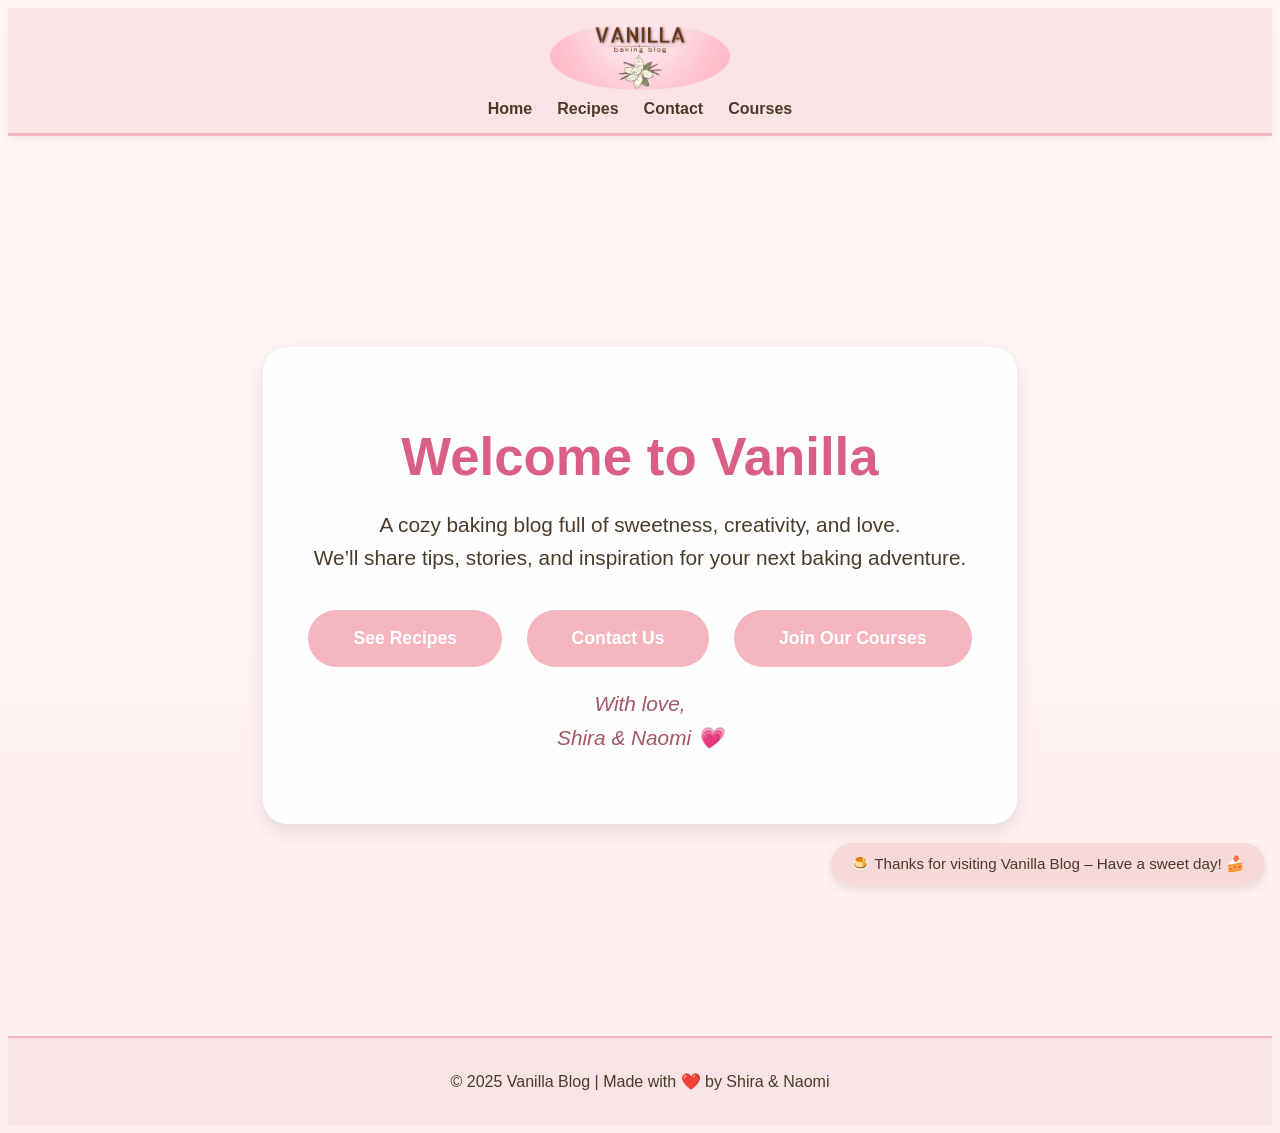
<file: index.html>
<!DOCTYPE html>
<html lang="en">
<head>
  <!-- 🌐 Basic Metadata -->
  <!-- Defines document type, language, character encoding, and scaling for mobile devices -->
  <meta charset="UTF-8">
  <meta name="viewport" content="width=device-width, initial-scale=1.0">
  
  <!-- 🧁 Page Title -->
  <title>Vanilla 🍰 | Baking Blog</title>
  
  <!-- 🎨 External CSS stylesheet for design and layout -->
  <link rel="stylesheet" href="css/styleBase.css">
</head>

<body>
  <!-- 🍓 HEADER SECTION -->
  <!-- Contains the website logo and main navigation bar -->
  <header>
    <!-- Website logo (image stored locally in media/images folder) -->
    <img src="media/images/VANILLA.png" alt="Vanilla Logo" class="logo">
    
    <!-- Navigation menu linking to other pages in the website -->
    <nav>
      <a href="index.html" class="active">Home</a>     <!-- Highlights current page -->
      <a href="recipes.html">Recipes</a>              <!-- Link to recipe list page -->
      <a href="contact.html">Contact</a>              <!-- Link to contact form -->
      <a href="courses.html">Courses</a>              <!-- Link to courses page -->
    </nav>
  </header>

  <!-- 🌷 HERO SECTION -->
  <!-- The main welcome section introducing the blog and its purpose -->
  <section class="hero">
    <div class="hero-text">
      <!-- Title / Welcome message -->
      <h2>Welcome to Vanilla</h2>

      <!-- Short description of the blog -->
      <p>
        A cozy baking blog full of sweetness, creativity, and love.<br>
        We’ll share tips, stories, and inspiration for your next baking adventure.
      </p>

      <!-- 🍪 Buttons to navigate to other sections of the site -->
      <div>
        <a href="recipes.html" class="btn">See Recipes</a>     <!-- Opens recipes page -->
        <a href="contact.html" class="btn">Contact Us</a>      <!-- Opens contact form -->
        <a href="courses.html" class="btn">Join Our Courses</a> <!-- Opens courses page -->
      </div>

      <!-- Signature line -->
      <p class="signature">With love,<br> Shira & Naomi 💗</p>
    </div>
  </section>

  <!-- 🧁 FOOTER SECTION -->
  <!-- Displays site ownership and credit line -->
  <footer>
    <p>© 2025 Vanilla Blog | Made with ❤️ by Shira & Naomi</p>
  </footer>

  <!-- 💌 FLOATING WELCOME NOTE -->
  <!-- A small friendly message fixed to the corner of the page -->
  <div class="welcome-note">
    🍮 Thanks for visiting Vanilla Blog – Have a sweet day! 🍰
  </div>
</body>
</html>
</file>
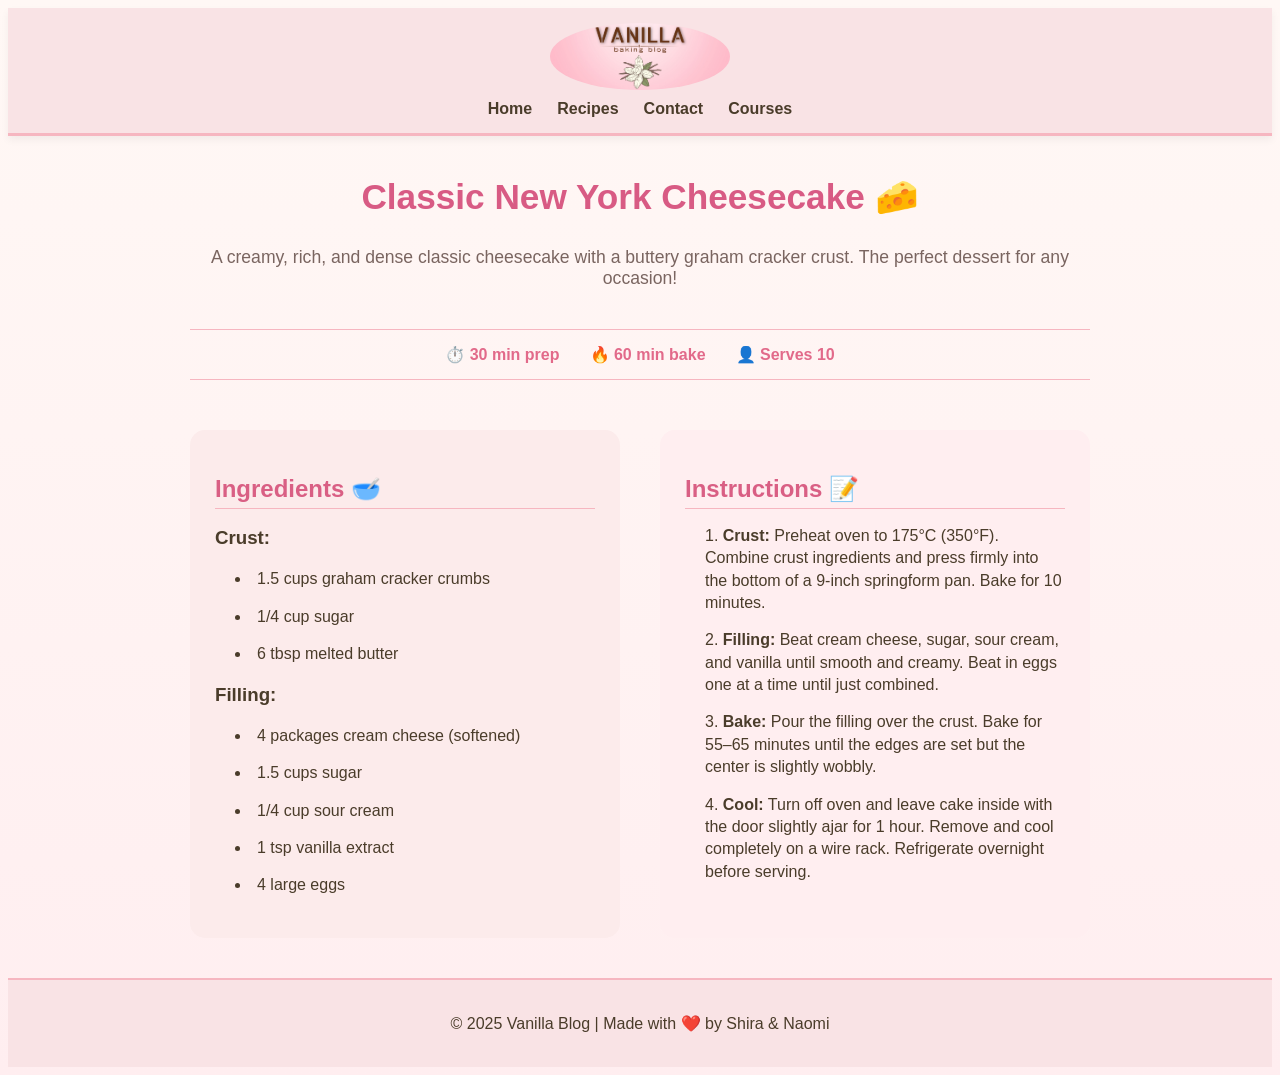
<file: cheesecake.html>
<!DOCTYPE html>
<html lang="en">
<head>
    <!-- 🌐 Basic Metadata -->
    <meta charset="UTF-8">
    <meta name="viewport" content="width=device-width, initial-scale=1.0">
    <title>Vanilla 🍰 | Classic New York Cheesecake</title>

    <!-- 🎨 External CSS stylesheets -->
    <link rel="stylesheet" href="css/styleBase.css">
    <link rel="stylesheet" href="css/styleRecipe.css">
</head>

<body>
    <!-- 🍓 HEADER SECTION -->
    <header>
        <img src="media/images/VANILLA.png" alt="Vanilla Logo" class="logo">
        <nav>
            <a href="index.html">Home</a>
            <a href="recipes.html" class="active">Recipes</a>
            <a href="contact.html">Contact</a>
            <a href="courses.html">Courses</a>
        </nav>
    </header>

    <!-- 🧀 RECIPE CONTENT SECTION -->
    <section class="recipe-page-content">
        
        <h1 class="page-title">Classic New York Cheesecake 🧀</h1>
        <p class="page-intro">A creamy, rich, and dense classic cheesecake with a buttery graham cracker crust. The perfect dessert for any occasion!</p>
        
        <div class="recipe-info">
            <span class="info-item">⏱️ 30 min prep</span>
            <span class="info-item">🔥 60 min bake</span>
            <span class="info-item">👤 Serves 10</span>
        </div>
        
        <div class="recipe-details-grid">
            
            <!-- 🥣 Ingredients list -->
            <div class="ingredients">
                <h2>Ingredients 🥣</h2>
                <h3>Crust:</h3>
                <ul>
                    <li>1.5 cups graham cracker crumbs</li>
                    <li>1/4 cup sugar</li>
                    <li>6 tbsp melted butter</li>
                </ul>

                <h3>Filling:</h3>
                <ul>
                    <li>4 packages cream cheese (softened)</li>
                    <li>1.5 cups sugar</li>
                    <li>1/4 cup sour cream</li>
                    <li>1 tsp vanilla extract</li>
                    <li>4 large eggs</li>
                </ul>
            </div>

            <!-- 📝 Step-by-step instructions -->
            <div class="instructions">
                <h2>Instructions 📝</h2>
                <ol>
                    <li><strong>Crust:</strong> Preheat oven to 175°C (350°F). Combine crust ingredients and press firmly into the bottom of a 9-inch springform pan. Bake for 10 minutes.</li>
                    <li><strong>Filling:</strong> Beat cream cheese, sugar, sour cream, and vanilla until smooth and creamy. Beat in eggs one at a time until just combined.</li>
                    <li><strong>Bake:</strong> Pour the filling over the crust. Bake for 55–65 minutes until the edges are set but the center is slightly wobbly.</li>
                    <li><strong>Cool:</strong> Turn off oven and leave cake inside with the door slightly ajar for 1 hour. Remove and cool completely on a wire rack. Refrigerate overnight before serving.</li>
                </ol>
            </div>
        </div>
    </section>

    <!-- 🧁 FOOTER SECTION -->
    <footer>
        <p>© 2025 Vanilla Blog | Made with ❤️ by Shira & Naomi</p>
    </footer>
</body>
</html>
</file>
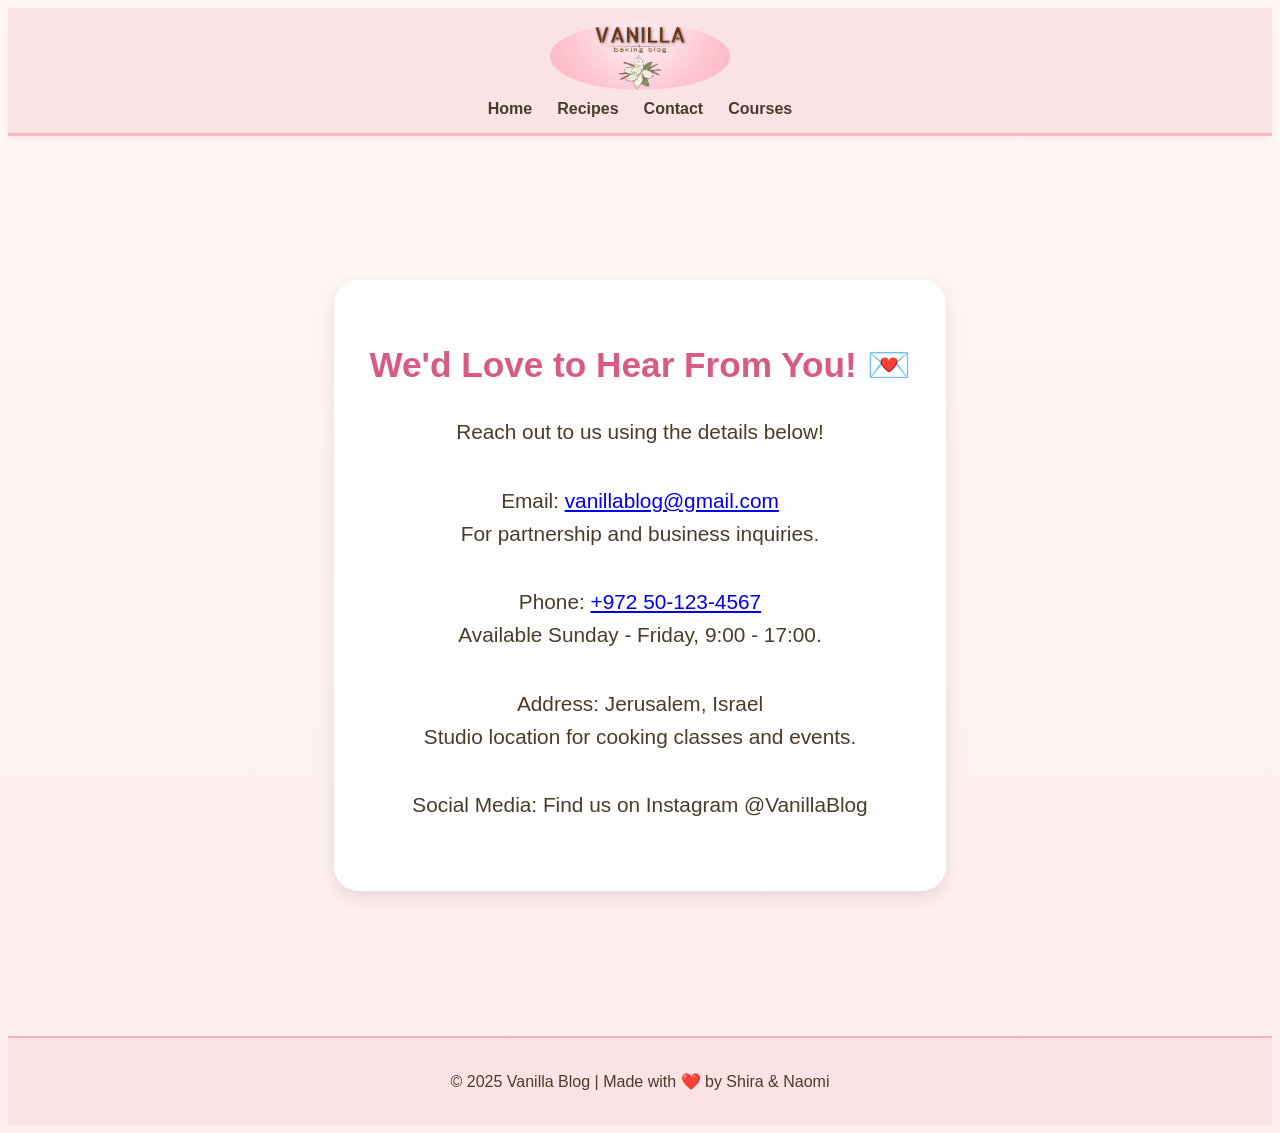
<file: contact.html>
<!DOCTYPE html>
<html lang="en">
<head>
    <!-- 🌐 Basic Metadata -->
    <!-- Defines document type, language, character encoding, and scaling for mobile devices -->
    <meta charset="UTF-8">
    <meta name="viewport" content="width=device-width, initial-scale=1.0">
    
    <!-- 🧁 Page Title -->
    <!-- Title shown in the browser tab -->
    <title>Vanilla 🍰 | Contact Us</title>
    
    <!-- 🎨 External CSS stylesheet -->
    <!-- styleBase.css = global design rules shared across all pages -->
    <link rel="stylesheet" href="css/styleBase.css">
</head>

<body>
    <!-- 🍓 HEADER SECTION -->
    <!-- Contains the website logo and navigation menu -->
    <header>
        <!-- Website logo -->
        <img src="media/images/VANILLA.png" alt="Vanilla Logo" class="logo">
        
        <!-- Navigation links -->
        <nav>
            <a href="index.html">Home</a> 
            <a href="recipes.html">Recipes</a> 
            <a href="contact.html" class="active">Contact</a> <!-- Highlights current page -->
            <a href="courses.html">Courses</a> 
        </nav>
    </header>

    <!-- 💌 CONTACT SECTION -->
    <!-- Main content area with contact details -->
    <section class="hero">
        <div class="hero-text">
            
            <!-- Page title -->
            <h1 class="page-title">We'd Love to Hear From You! 💌</h1>
            
            <!-- Short introduction -->
            <p>
                Reach out to us using the details below!
            </p>

            <!-- Contact information block -->
            <div>
                <!-- Email link -->
                <p>Email: <a href="mailto:vanillablog@gmail.com">vanillablog@gmail.com</a><br>
                     For partnership and business inquiries.
                </p>

                <!-- Phone link -->
                <p>Phone: <a href="tel:+972501234567">+972 50-123-4567</a><br>
                     Available Sunday - Friday, 9:00 - 17:00.
                </p>

                <!-- Physical address -->
                <p>Address: Jerusalem, Israel<br>
                Studio location for cooking classes and events.
                </p>
                
                <!-- Social media info -->
                <p>Social Media: Find us on Instagram @VanillaBlog<br>
                </p>
            </div>
        </div>
    </section>

    <!-- 🧁 FOOTER SECTION -->
    <!-- Displays site ownership and credit line -->
    <footer>
        <p>© 2025 Vanilla Blog | Made with ❤️ by Shira & Naomi</p>
    </footer>
</body>
</html>
</file>
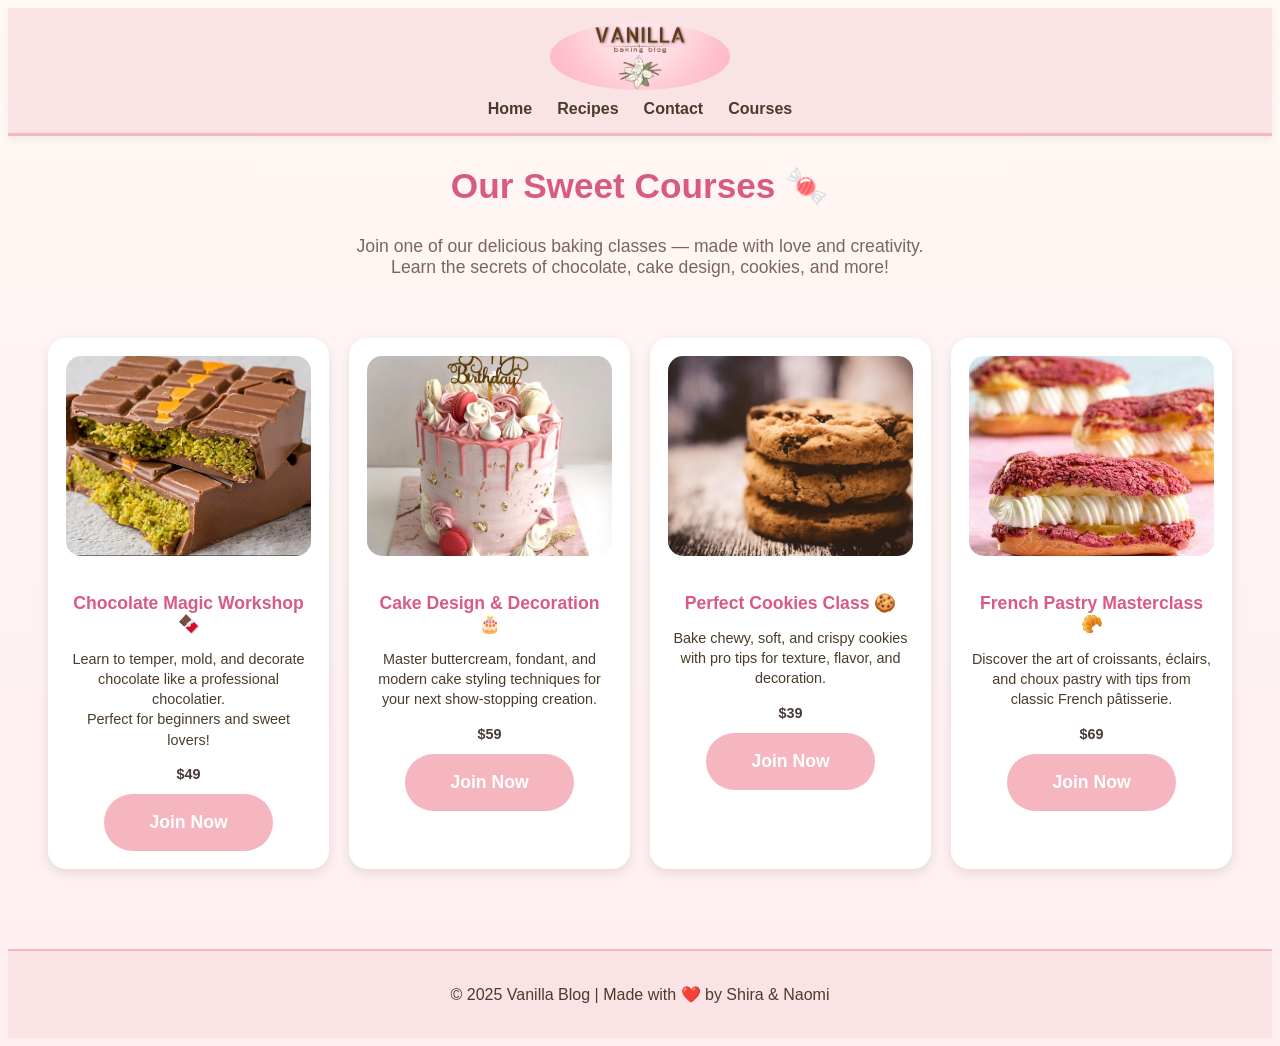
<file: courses.html>
<!DOCTYPE html>
<html lang="en">
<head>
  <!-- 🌐 Basic Metadata -->
  <!-- Defines document type, language, character encoding, and scaling for mobile devices -->
  <meta charset="UTF-8">
  <meta name="viewport" content="width=device-width, initial-scale=1.0">

  <!-- 🧁 Page Title -->
  <!-- Title shown in the browser tab -->
  <title>Vanilla 🍰 | Courses</title>

  <!-- 🎨 External CSS stylesheets -->
  <!-- styleBase.css = global design rules -->
  <!-- styleCourses.css = specific design rules for the courses page -->
  <link rel="stylesheet" href="css/styleBase.css">
  <link rel="stylesheet" href="css/styleCourses.css">
</head>

<body>
  <!-- 🍓 HEADER SECTION -->
  <!-- Contains the website logo and navigation menu -->
  <header>
    <!-- Website logo -->
    <img src="media/images/VANILLA.png" alt="Vanilla Logo" class="logo">

    <!-- Navigation links -->
    <nav>
      <a href="index.html">Home</a>
      <a href="recipes.html">Recipes</a>
      <a href="contact.html">Contact</a>
      <a href="courses.html" class="active">Courses</a> <!-- Highlights current page -->
    </nav>
  </header>

  <!-- 🍮 COURSES SECTION -->
  <!-- Main content area showing available baking courses -->
  <section class="our-courses">
    <!-- Page title -->
    <h2 class="page-title">Our Sweet Courses 🍬</h2>

    <!-- Short introduction text -->
    <p class="page-intro">
      Join one of our delicious baking classes — made with love and creativity.<br>
      Learn the secrets of chocolate, cake design, cookies, and more!
    </p>

    <!-- Grid layout for course cards -->
    <div class="courses">
      
      <!-- 🍫 Course Card: Chocolate Workshop -->
      <div class="course-card">
        <!-- Course image -->
        <img src="media/images/chocolate.png" alt="Chocolate Course">
        <!-- Course title -->
        <h3>Chocolate Magic Workshop 🍫</h3>
        <!-- Course description -->
        <p>Learn to temper, mold, and decorate chocolate like a professional chocolatier.<br>Perfect for beginners and sweet lovers!</p>
        <!-- Course price -->
        <p class="price">$49</p>
        <!-- Button to join course -->
        <a href="form.html" class="btn">Join Now</a>
      </div>

      <!-- 🎂 Course Card: Cake Design -->
      <div class="course-card">
        <img src="media/images/cake.png" alt="Cake Design">
        <h3>Cake Design & Decoration 🎂</h3>
        <p>Master buttercream, fondant, and modern cake styling techniques for your next show-stopping creation.</p>
        <p class="price">$59</p>
        <a href="form.html" class="btn">Join Now</a>
      </div>

      <!-- 🍪 Course Card: Cookies -->
      <div class="course-card">
        <img src="media/images/Cookies.png" alt="Cookies Course">
        <h3>Perfect Cookies Class 🍪</h3>
        <p>Bake chewy, soft, and crispy cookies with pro tips for texture, flavor, and decoration.</p>
        <p class="price">$39</p>
        <a href="form.html" class="btn">Join Now</a>
      </div>

      <!-- 🥐 Course Card: French Pastry -->
      <div class="course-card">
        <img src="media/images/eclairs.png" alt="French Pastry">
        <h3>French Pastry Masterclass 🥐</h3>
        <p>Discover the art of croissants, éclairs, and choux pastry with tips from classic French pâtisserie.</p>
        <p class="price">$69</p>
        <a href="form.html" class="btn">Join Now</a>
      </div>
    </div>
  </section>

  <!-- 🧁 FOOTER SECTION -->
  <!-- Displays site ownership and credit line -->
  <footer>
    <p>© 2025 Vanilla Blog | Made with ❤️ by Shira & Naomi</p>
  </footer>
</body>
</html>
</file>
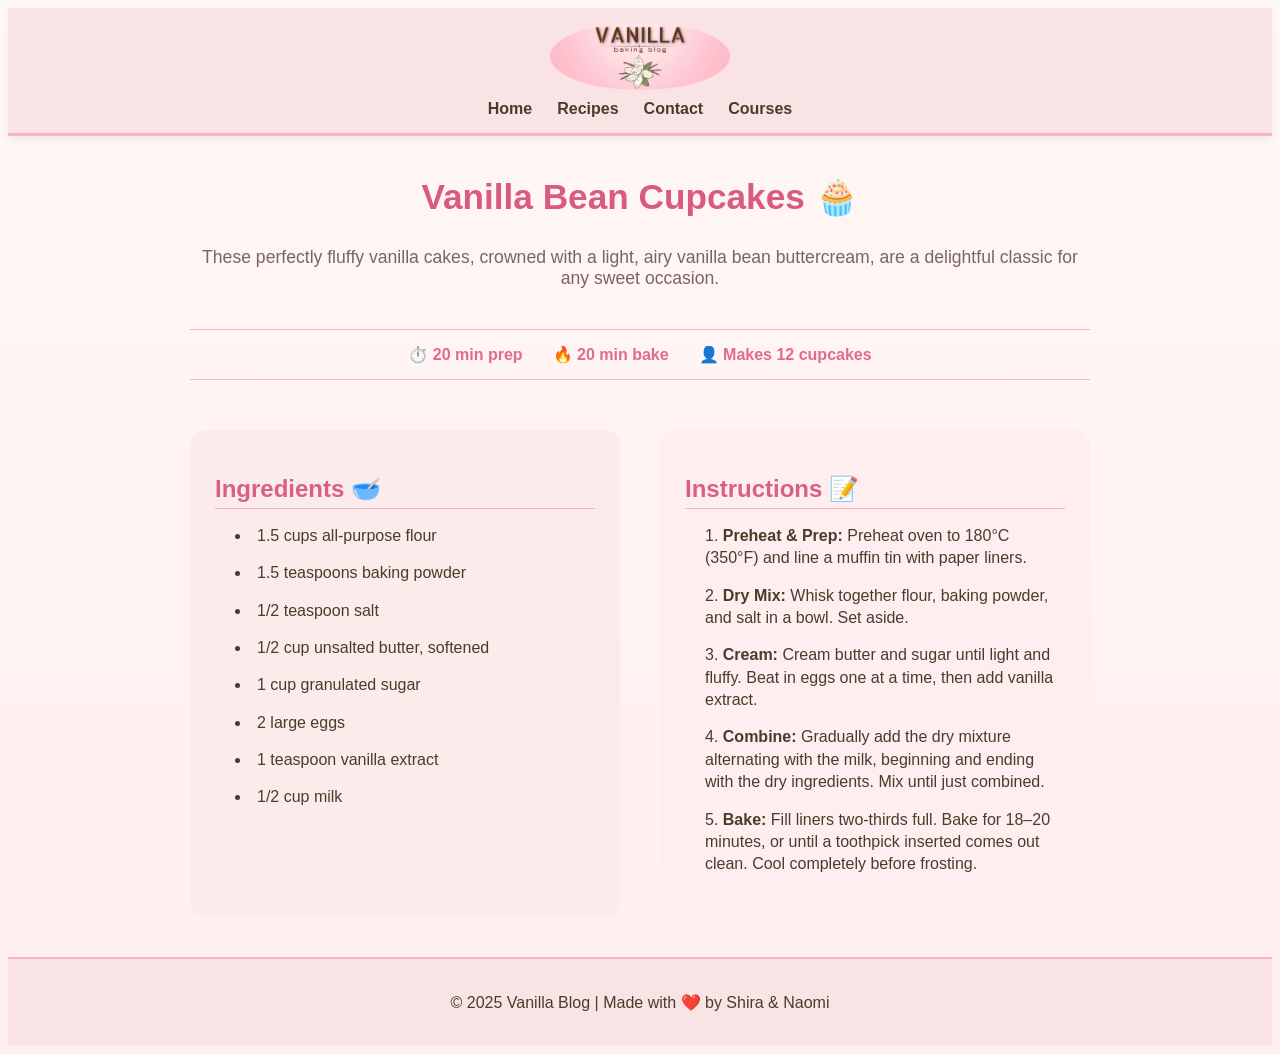
<file: cupcakes.html>
<!DOCTYPE html>
<html lang="en">
<head>
    <!-- 🌐 Basic Metadata -->
    <!-- Defines document type, language, character encoding, and scaling for mobile devices -->
    <meta charset="UTF-8">
    <meta name="viewport" content="width=device-width, initial-scale=1.0">

    <!-- 🧁 Page Title -->
    <!-- Title shown in the browser tab -->
    <title>Vanilla 🍰 | Vanilla Bean Cupcakes</title>

    <!-- 🎨 External CSS stylesheets -->
    <!-- styleBase.css = global design rules -->
    <!-- styleRecipe.css = specific design rules for individual recipe pages -->
    <link rel="stylesheet" href="css/styleBase.css">
    <link rel="stylesheet" href="css/styleRecipe.css">
</head>

<body>
    <!-- 🍓 HEADER SECTION -->
    <!-- Contains the website logo and navigation menu -->
    <header>
        <!-- Website logo -->
        <img src="media/images/VANILLA.png" alt="Vanilla Logo" class="logo">

        <!-- Navigation links -->
        <nav>
            <a href="index.html">Home</a>
            <a href="recipes.html" class="active">Recipes</a> <!-- Highlights current page -->
            <a href="contact.html">Contact</a>
            <a href="courses.html">Courses</a>
        </nav>
    </header>

    <!-- 🧁 RECIPE CONTENT SECTION -->
    <!-- Main content area for the cupcake recipe -->
    <section class="recipe-page-content">
        
        <!-- Recipe title -->
        <h1 class="page-title">Vanilla Bean Cupcakes 🧁</h1>
        
        <!-- Short recipe summary -->
        <p class="page-intro">
            These perfectly fluffy vanilla cakes, crowned with a light, airy vanilla bean buttercream, are a delightful classic for any sweet occasion.
        </p>
        
        <!-- Quick recipe info (prep time, bake time, servings) -->
        <div class="recipe-info">
            <span class="info-item">⏱️ 20 min prep</span>
            <span class="info-item">🔥 20 min bake</span>
            <span class="info-item">👤 Makes 12 cupcakes</span>
        </div>
        
        <!-- Grid layout for ingredients and instructions -->
        <div class="recipe-details-grid">
            
            <!-- 🥣 Ingredients list -->
            <div class="ingredients">
                <h2>Ingredients 🥣</h2>
                <ul>
                    <li>1.5 cups all-purpose flour</li>
                    <li>1.5 teaspoons baking powder</li>
                    <li>1/2 teaspoon salt</li>
                    <li>1/2 cup unsalted butter, softened</li>
                    <li>1 cup granulated sugar</li>
                    <li>2 large eggs</li>
                    <li>1 teaspoon vanilla extract</li>
                    <li>1/2 cup milk</li>
                </ul>
            </div>

            <!-- 📝 Step-by-step instructions -->
            <div class="instructions">
                <h2>Instructions 📝</h2>
                <ol>
                    <li><strong>Preheat & Prep:</strong> Preheat oven to 180°C (350°F) and line a muffin tin with paper liners.</li>
                    <li><strong>Dry Mix:</strong> Whisk together flour, baking powder, and salt in a bowl. Set aside.</li>
                    <li><strong>Cream:</strong> Cream butter and sugar until light and fluffy. Beat in eggs one at a time, then add vanilla extract.</li>
                    <li><strong>Combine:</strong> Gradually add the dry mixture alternating with the milk, beginning and ending with the dry ingredients. Mix until just combined.</li>
                    <li><strong>Bake:</strong> Fill liners two-thirds full. Bake for 18–20 minutes, or until a toothpick inserted comes out clean. Cool completely before frosting.</li>
                </ol>
            </div>
        </div>
    </section>

    <!-- 🧁 FOOTER SECTION -->
    <!-- Displays site ownership and credit line -->
    <footer>
        <p>© 2025 Vanilla Blog | Made with ❤️ by Shira & Naomi</p>
    </footer>
</body>
</html>
</file>
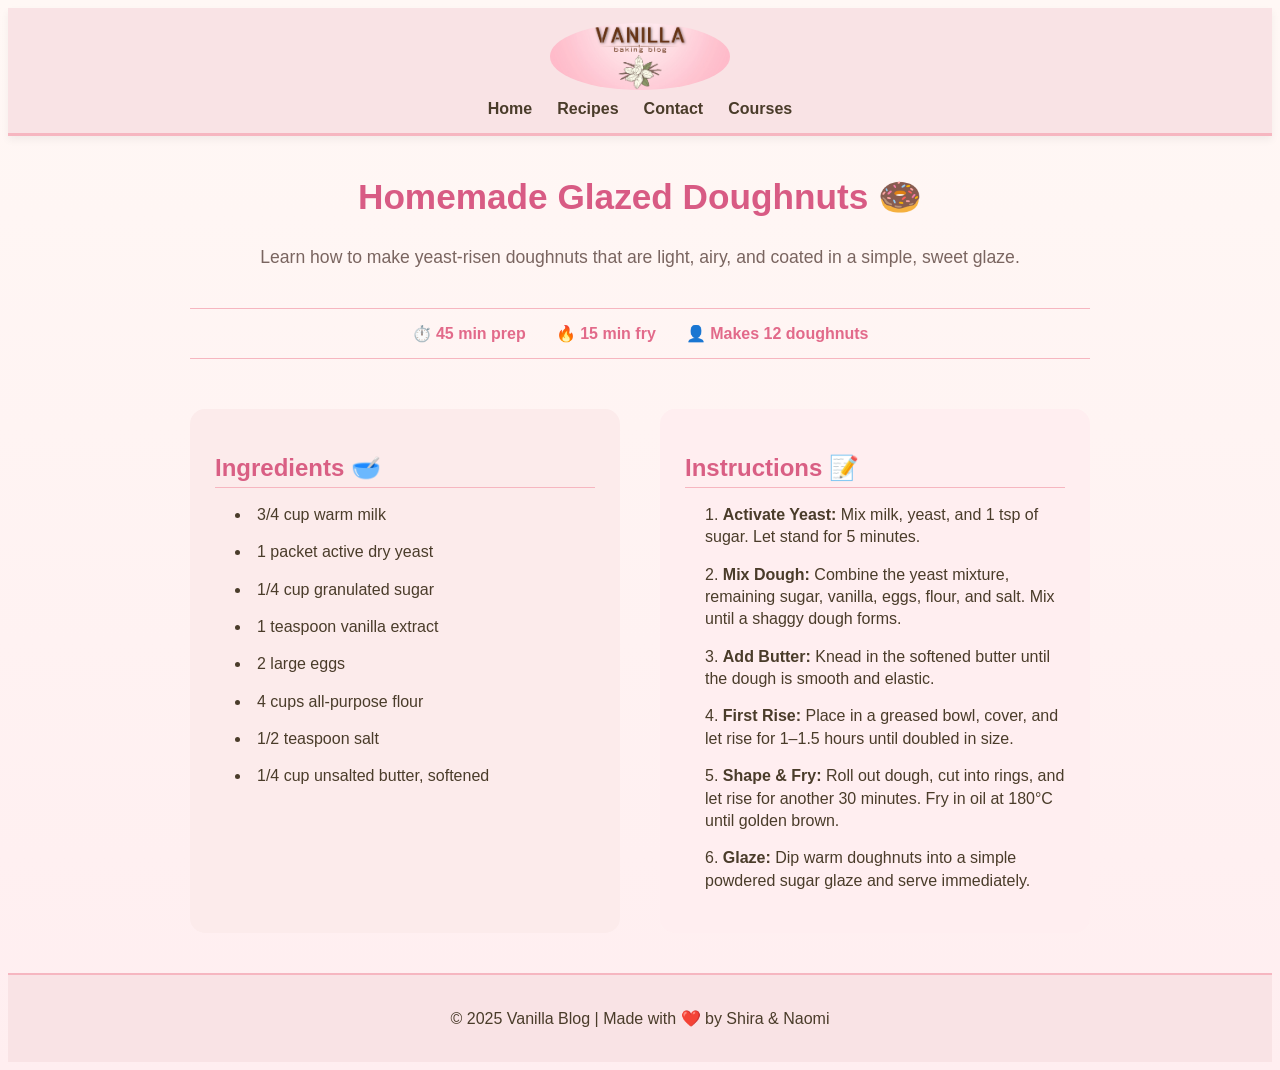
<file: donuts.html>
<!DOCTYPE html>
<html lang="en">
<head>
    <!-- 🌐 Basic Metadata -->
    <!-- Defines document type, language, character encoding, and scaling for mobile devices -->
    <meta charset="UTF-8">
    <meta name="viewport" content="width=device-width, initial-scale=1.0">

    <!-- 🧁 Page Title -->
    <!-- Title shown in the browser tab -->
    <title>Vanilla 🍰 | Homemade Glazed Doughnuts</title>
    
    <!-- 🎨 External CSS stylesheets -->
    <!-- styleBase.css = global design rules -->
    <!-- styleRecipe.css = specific design rules for individual recipe pages -->
    <link rel="stylesheet" href="css/styleBase.css">
    <link rel="stylesheet" href="css/styleRecipe.css">
</head>

<body>
    <!-- 🍓 HEADER SECTION -->
    <!-- Contains the website logo and navigation menu -->
    <header>
        <!-- Website logo -->
        <img src="media/images/VANILLA.png" alt="Vanilla Logo" class="logo">

        <!-- Navigation links -->
        <nav>
            <a href="index.html">Home</a>
            <a href="recipes.html" class="active">Recipes</a> <!-- Highlights current page -->
            <a href="contact.html">Contact</a>
            <a href="courses.html">Courses</a>
        </nav>
    </header>

    <!-- 🍩 RECIPE CONTENT SECTION -->
    <!-- Main content area for the doughnut recipe -->
    <section class="recipe-page-content">
        
        <!-- Recipe title -->
        <h1 class="page-title">Homemade Glazed Doughnuts 🍩</h1>
        
        <!-- Short recipe summary -->
        <p class="page-intro">
            Learn how to make yeast-risen doughnuts that are light, airy, and coated in a simple, sweet glaze.
        </p>
        
        <!-- Quick recipe info (prep time, fry time, servings) -->
        <div class="recipe-info">
            <span class="info-item">⏱️ 45 min prep</span>
            <span class="info-item">🔥 15 min fry</span>
            <span class="info-item">👤 Makes 12 doughnuts</span>
        </div>
        
        <!-- Grid layout for ingredients and instructions -->
        <div class="recipe-details-grid">
            
            <!-- 🥣 Ingredients list -->
            <div class="ingredients">
                <h2>Ingredients 🥣</h2>
                <ul>
                    <li>3/4 cup warm milk</li>
                    <li>1 packet active dry yeast</li>
                    <li>1/4 cup granulated sugar</li>
                    <li>1 teaspoon vanilla extract</li>
                    <li>2 large eggs</li>
                    <li>4 cups all-purpose flour</li>
                    <li>1/2 teaspoon salt</li>
                    <li>1/4 cup unsalted butter, softened</li>
                </ul>
            </div>

            <!-- 📝 Step-by-step instructions -->
            <div class="instructions">
                <h2>Instructions 📝</h2>
                <ol>
                    <li><strong>Activate Yeast:</strong> Mix milk, yeast, and 1 tsp of sugar. Let stand for 5 minutes.</li>
                    <li><strong>Mix Dough:</strong> Combine the yeast mixture, remaining sugar, vanilla, eggs, flour, and salt. Mix until a shaggy dough forms.</li>
                    <li><strong>Add Butter:</strong> Knead in the softened butter until the dough is smooth and elastic.</li>
                    <li><strong>First Rise:</strong> Place in a greased bowl, cover, and let rise for 1–1.5 hours until doubled in size.</li>
                    <li><strong>Shape & Fry:</strong> Roll out dough, cut into rings, and let rise for another 30 minutes. Fry in oil at 180°C until golden brown.</li>
                    <li><strong>Glaze:</strong> Dip warm doughnuts into a simple powdered sugar glaze and serve immediately.</li>
                </ol>
            </div>
        </div>
    </section>

    <!-- 🧁 FOOTER SECTION -->
    <!-- Displays site ownership and credit line -->
    <footer>
        <p>© 2025 Vanilla Blog | Made with ❤️ by Shira & Naomi</p>
    </footer>
</body>
</html>
</file>
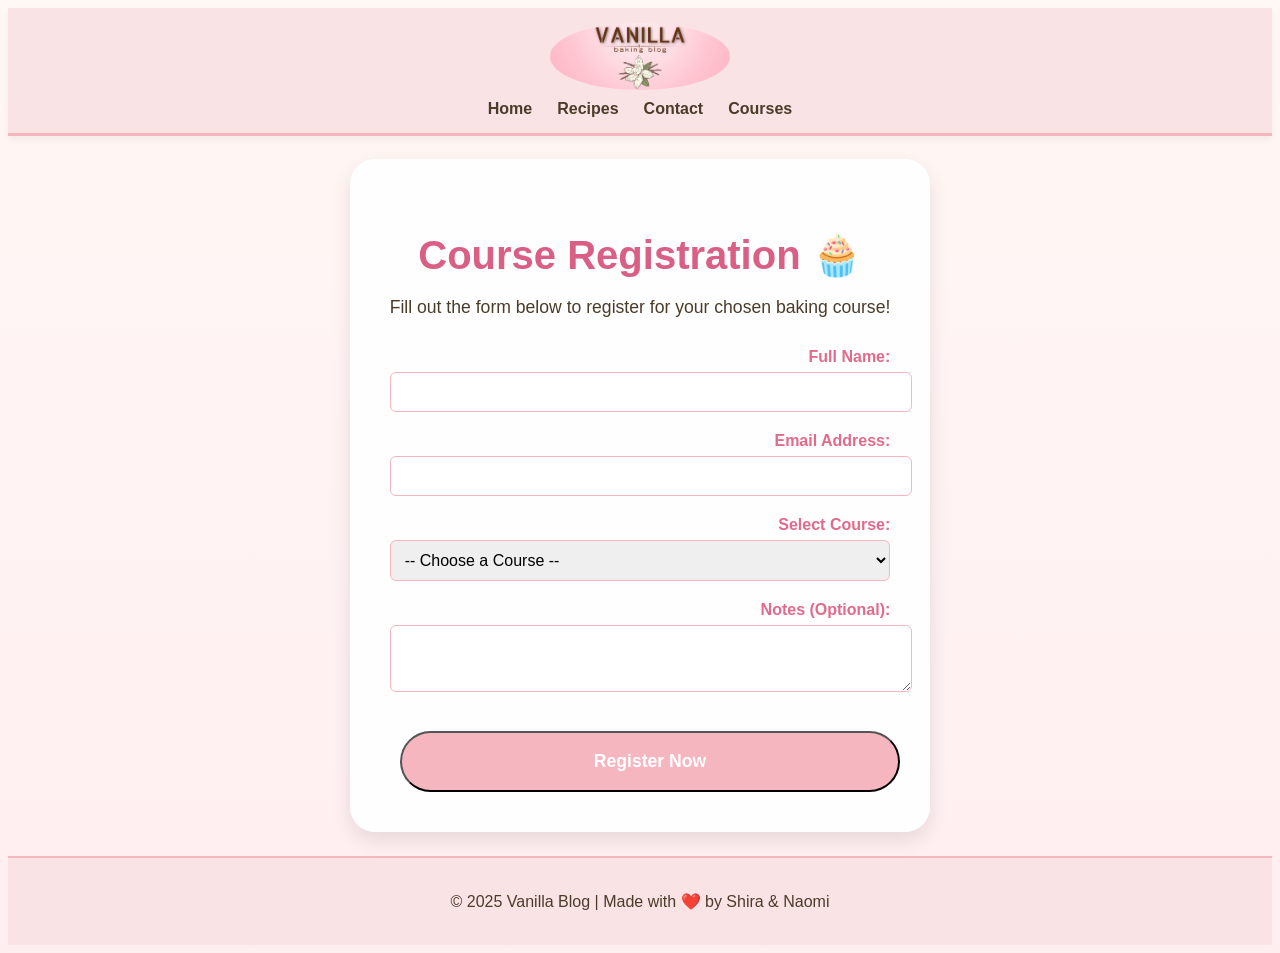
<file: form.html>
<!DOCTYPE html>
<html lang="en">
<head>
    <!-- 🌐 Basic Metadata -->
    <!-- Defines document type, language, character encoding, and scaling for mobile devices -->
    <meta charset="UTF-8">
    <meta name="viewport" content="width=device-width, initial-scale=1.0">

    <!-- 🧁 Page Title -->
    <!-- Title shown in the browser tab -->
    <title>Vanilla 🍰 | Course Registration</title>

    <!-- 🎨 External CSS stylesheets -->
    <!-- styleBase.css = global design rules -->
    <!-- styleForm.css = specific design rules for the registration form page -->
    <link rel="stylesheet" href="css/styleBase.css">
    <link rel="stylesheet" href="css/styleForm.css"> 
</head>

<body>
    <!-- 🍓 HEADER SECTION -->
    <!-- Contains the website logo and navigation menu -->
    <header>
        <!-- Website logo -->
        <img src="media/images/VANILLA.png" alt="Vanilla Logo" class="logo">

        <!-- Navigation links -->
        <nav>
            <a href="index.html">Home</a>
            <a href="recipes.html">Recipes</a>
            <a href="contact.html">Contact</a>
            <a href="courses.html" class="active">Courses</a> <!-- Highlights current page -->
        </nav>
    </header>

    <!-- 📝 FORM SECTION -->
    <!-- Main content area with the course registration form -->
    <section class="hero-style-form">
        <div class="form-text-box">
            
            <!-- Page title -->
            <h1 class="page-title">Course Registration 🧁</h1>
            
            <!-- Short introduction -->
            <p class="page-intro">
                Fill out the form below to register for your chosen baking course!
            </p>

            <!-- Registration form -->
            <form action="#" method="POST" class="registration-form">
                
                <!-- Full Name field -->
                <div class="form-group">
                    <label for="full-name">Full Name:</label>
                    <input type="text" id="full-name" name="full_name" required>
                </div>

                <!-- Email field -->
                <div class="form-group">
                    <label for="email">Email Address:</label>
                    <input type="email" id="email" name="email" required>
                </div>
                
                <!-- Course selection dropdown -->
                <div class="form-group">
                    <label for="course-select">Select Course:</label>
                    <select id="course-select" name="course_select" required>
                        <option value="" disabled selected>-- Choose a Course --</option>
                        <option value="cupcakes">Chocolate Course</option>
                        <option value="gelato">Cake Design</option>
                        <option value="donuts">Cookies Course</option>
                        <option value="cheesecake">French Pastry</option>
                    </select>
                </div>
                
                <!-- Notes field (optional) -->
                <div class="form-group">
                    <label for="message">Notes (Optional):</label>
                    <textarea id="message" name="message" rows="3"></textarea>
                </div>

                <!-- Submit button -->
                <button type="submit" class="btn">Register Now</button>
            </form>
            
        </div>
    </section>

    <!-- 🧁 FOOTER SECTION -->
    <!-- Displays site ownership and credit line -->
    <footer>
        <p>© 2025 Vanilla Blog | Made with ❤️ by Shira & Naomi</p>
    </footer>
</body>
</html>
</file>
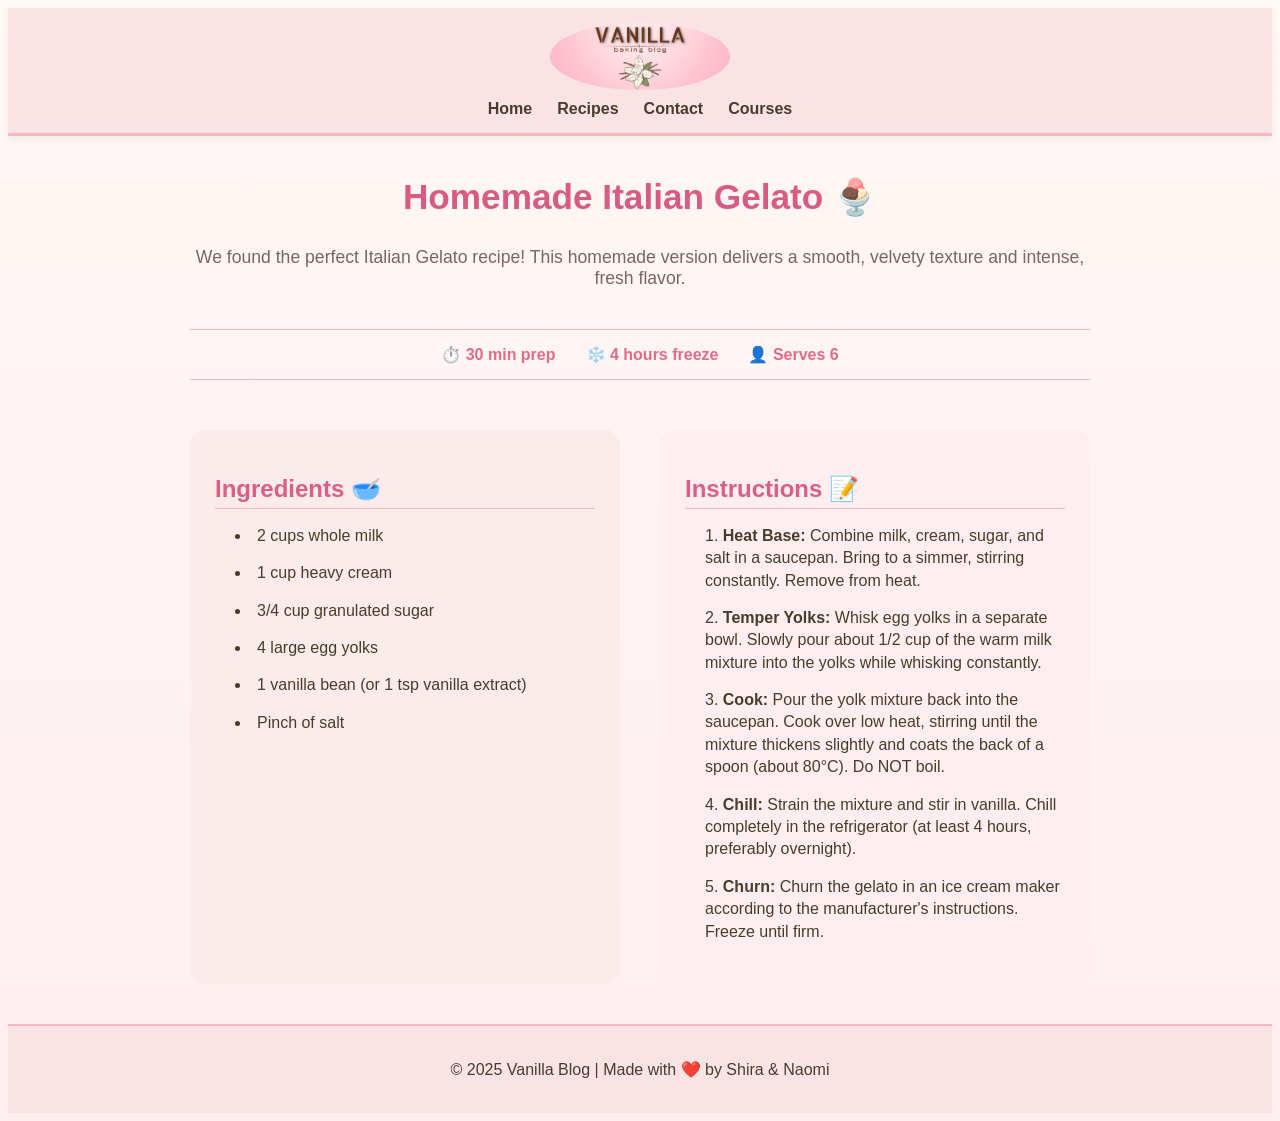
<file: Gelato.html>
<!DOCTYPE html>
<html lang="en">
<head>
    <!-- 🌐 Basic Metadata -->
    <!-- Defines document type, language, character encoding, and scaling for mobile devices -->
    <meta charset="UTF-8">
    <meta name="viewport" content="width=device-width, initial-scale=1.0">

    <!-- 🧁 Page Title -->
    <!-- Title shown in the browser tab -->
    <title>Vanilla 🍰 | Homemade Italian Gelato</title>

    <!-- 🎨 External CSS stylesheets -->
    <!-- styleBase.css = global design rules -->
    <!-- styleRecipe.css = specific design rules for individual recipe pages -->
    <link rel="stylesheet" href="css/styleBase.css">
    <link rel="stylesheet" href="css/styleRecipe.css">
</head>

<body>
    <!-- 🍓 HEADER SECTION -->
    <!-- Contains the website logo and navigation menu -->
    <header>
        <!-- Website logo -->
        <img src="media/images/VANILLA.png" alt="Vanilla Logo" class="logo">

        <!-- Navigation links -->
        <nav>
            <a href="index.html">Home</a>
            <a href="recipes.html" class="active">Recipes</a> <!-- Highlights current page -->
            <a href="contact.html">Contact</a>
            <a href="courses.html">Courses</a>
        </nav>
    </header>

    <!-- 🍨 RECIPE CONTENT SECTION -->
    <!-- Main content area for the gelato recipe -->
    <section class="recipe-page-content">
        
        <!-- Recipe title -->
        <h1 class="page-title">Homemade Italian Gelato 🍨</h1>
        
        <!-- Short recipe summary -->
        <p class="page-intro">
            We found the perfect Italian Gelato recipe! This homemade version delivers a smooth, velvety texture and intense, fresh flavor.
        </p>
        
        <!-- Quick recipe info (prep time, freeze time, servings) -->
        <div class="recipe-info">
            <span class="info-item">⏱️ 30 min prep</span>
            <span class="info-item">❄️ 4 hours freeze</span>
            <span class="info-item">👤 Serves 6</span>
        </div>
        
        <!-- Grid layout for ingredients and instructions -->
        <div class="recipe-details-grid">
            
            <!-- 🥣 Ingredients list -->
            <div class="ingredients">
                <h2>Ingredients 🥣</h2>
                <ul>
                    <li>2 cups whole milk</li>
                    <li>1 cup heavy cream</li>
                    <li>3/4 cup granulated sugar</li>
                    <li>4 large egg yolks</li>
                    <li>1 vanilla bean (or 1 tsp vanilla extract)</li>
                    <li>Pinch of salt</li>
                </ul>
            </div>

            <!-- 📝 Step-by-step instructions -->
            <div class="instructions">
                <h2>Instructions 📝</h2>
                <ol>
                    <li><strong>Heat Base:</strong> Combine milk, cream, sugar, and salt in a saucepan. Bring to a simmer, stirring constantly. Remove from heat.</li>
                    <li><strong>Temper Yolks:</strong> Whisk egg yolks in a separate bowl. Slowly pour about 1/2 cup of the warm milk mixture into the yolks while whisking constantly.</li>
                    <li><strong>Cook:</strong> Pour the yolk mixture back into the saucepan. Cook over low heat, stirring until the mixture thickens slightly and coats the back of a spoon (about 80°C). Do NOT boil.</li>
                    <li><strong>Chill:</strong> Strain the mixture and stir in vanilla. Chill completely in the refrigerator (at least 4 hours, preferably overnight).</li>
                    <li><strong>Churn:</strong> Churn the gelato in an ice cream maker according to the manufacturer's instructions. Freeze until firm.</li>
                </ol>
            </div>
        </div>
    </section>

    <!-- 🧁 FOOTER SECTION -->
    <!-- Displays site ownership and credit line -->
    <footer>
        <p>© 2025 Vanilla Blog | Made with ❤️ by Shira & Naomi</p>
    </footer>
</body>
</html>
</file>
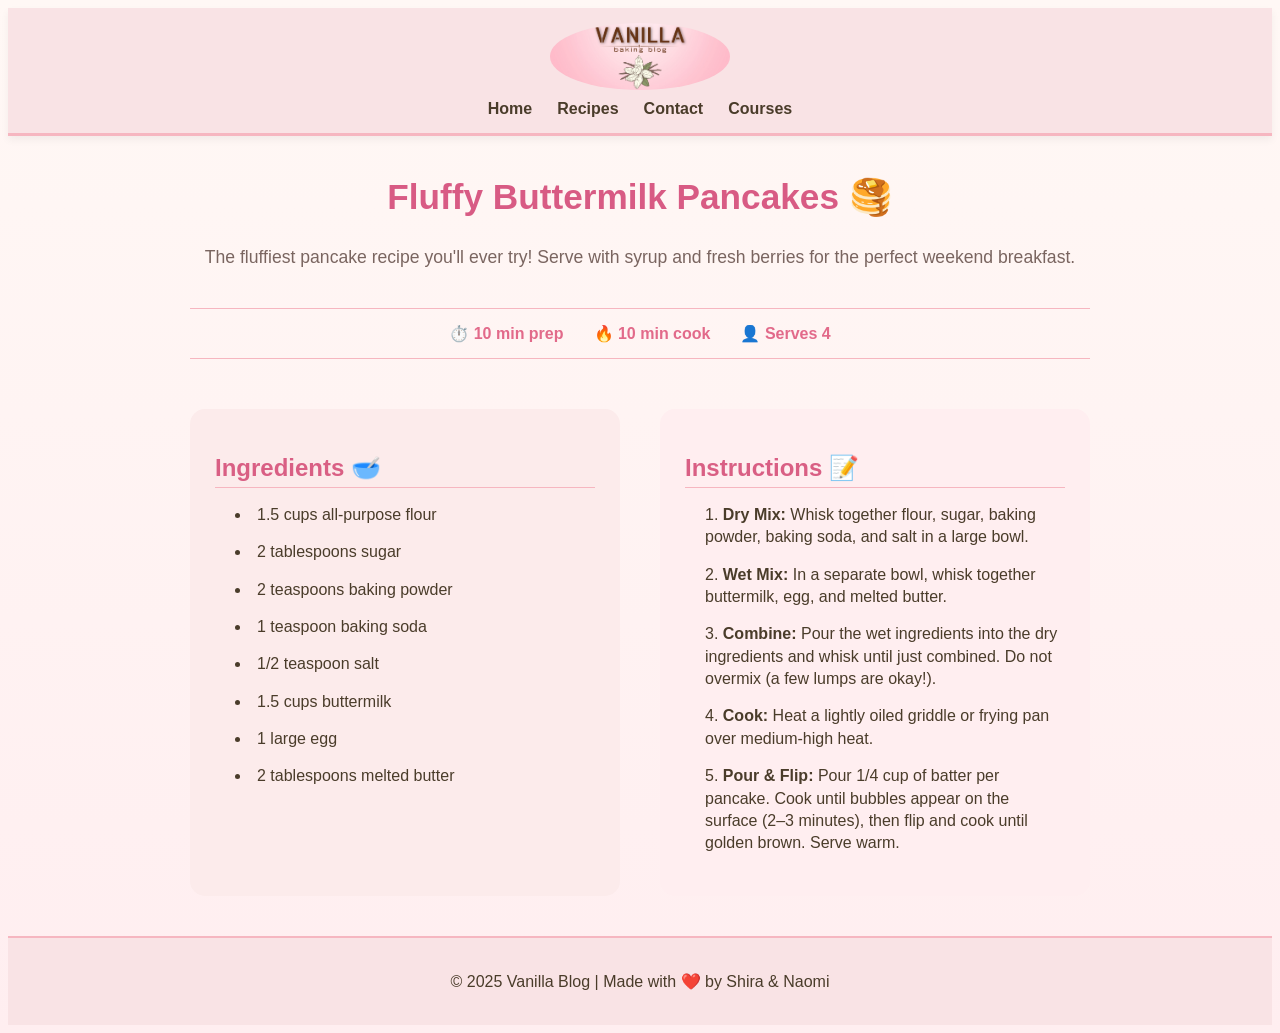
<file: pancakes.html>
<!DOCTYPE html>
<html lang="en">
<head>
    <!-- 🌐 Basic Metadata -->
    <!-- Defines document type, language, character encoding, and scaling for mobile devices -->
    <meta charset="UTF-8">
    <meta name="viewport" content="width=device-width, initial-scale=1.0">

    <!-- 🧁 Page Title -->
    <!-- Title shown in the browser tab -->
    <title>Vanilla 🍰 | Fluffy Buttermilk Pancakes</title>

    <!-- 🎨 External CSS stylesheets -->
    <!-- styleBase.css = global design rules -->
    <!-- styleRecipe.css = specific design rules for individual recipe pages -->
    <link rel="stylesheet" href="css/styleBase.css">
    <link rel="stylesheet" href="css/styleRecipe.css">
</head>

<body>
    <!-- 🍓 HEADER SECTION -->
    <!-- Contains the website logo and navigation menu -->
    <header>
        <!-- Website logo -->
        <img src="media/images/VANILLA.png" alt="Vanilla Logo" class="logo">

        <!-- Navigation links -->
        <nav>
            <a href="index.html">Home</a>
            <a href="recipes.html" class="active">Recipes</a> <!-- Highlights current page -->
            <a href="contact.html">Contact</a>
            <a href="courses.html">Courses</a>
        </nav>
    </header>

    <!-- 🥞 RECIPE CONTENT SECTION -->
    <!-- Main content area for the pancake recipe -->
    <section class="recipe-page-content">
        
        <!-- Recipe title -->
        <h1 class="page-title">Fluffy Buttermilk Pancakes 🥞</h1>
        
        <!-- Short recipe summary -->
        <p class="page-intro">
            The fluffiest pancake recipe you'll ever try! Serve with syrup and fresh berries for the perfect weekend breakfast.
        </p>
        
        <!-- Quick recipe info (prep time, cook time, servings) -->
        <div class="recipe-info">
            <span class="info-item">⏱️ 10 min prep</span>
            <span class="info-item">🔥 10 min cook</span>
            <span class="info-item">👤 Serves 4</span>
        </div>
        
        <!-- Grid layout for ingredients and instructions -->
        <div class="recipe-details-grid">
            
            <!-- 🥣 Ingredients list -->
            <div class="ingredients">
                <h2>Ingredients 🥣</h2>
                <ul>
                    <li>1.5 cups all-purpose flour</li>
                    <li>2 tablespoons sugar</li>
                    <li>2 teaspoons baking powder</li>
                    <li>1 teaspoon baking soda</li>
                    <li>1/2 teaspoon salt</li>
                    <li>1.5 cups buttermilk</li>
                    <li>1 large egg</li>
                    <li>2 tablespoons melted butter</li>
                </ul>
            </div>

            <!-- 📝 Step-by-step instructions -->
            <div class="instructions">
                <h2>Instructions 📝</h2>
                <ol>
                    <li><strong>Dry Mix:</strong> Whisk together flour, sugar, baking powder, baking soda, and salt in a large bowl.</li>
                    <li><strong>Wet Mix:</strong> In a separate bowl, whisk together buttermilk, egg, and melted butter.</li>
                    <li><strong>Combine:</strong> Pour the wet ingredients into the dry ingredients and whisk until just combined. Do not overmix (a few lumps are okay!).</li>
                    <li><strong>Cook:</strong> Heat a lightly oiled griddle or frying pan over medium-high heat.</li>
                    <li><strong>Pour & Flip:</strong> Pour 1/4 cup of batter per pancake. Cook until bubbles appear on the surface (2–3 minutes), then flip and cook until golden brown. Serve warm.</li>
                </ol>
            </div>
        </div>
    </section>

    <!-- 🧁 FOOTER SECTION -->
    <!-- Displays site ownership and credit line -->
    <footer>
        <p>© 2025 Vanilla Blog | Made with ❤️ by Shira & Naomi</p>
    </footer>
</body>
</html>
</file>
<file: css/styleBase.css>
/* 🌸 Base Style */
html {
  scroll-behavior: smooth; /* Enables smooth scrolling between sections */
}

body {
  font-family: "Poppins", sans-serif;
  background: linear-gradient(to bottom, #fff8f5 0%, #ffeef0 100%);
  color: #4a3c2a;
  animation: fadeInBody 1s ease-out;
}
@media (max-width: 768px) {
  body {
    display: flex;
    justify-content: center; /* Positions the content in the middle on small screens */
    flex-direction: column;  /* Important to not break the flow of elements */
    align-items: center;     /* Also positions vertically */
  }
}
@keyframes fadeInBody {
  from { opacity: 0; }
  to { opacity: 1; }
}

/* 🍬 Title of the page */
.page-title {
  text-align: center;
  color: #d85b84;
  font-size: 2.2em;
  font-weight: 700;
}

@media (max-width: 768px) {
  .page-title {
    font-size: 1.5em;
    line-height: 1.3;
    margin: 0 10px;
  }
}
/* Short intro paragraph under title */
.page-intro {
  text-align: center;
  font-size: 1.1em;
  color: #7a6560;
  margin-bottom: 40px;
}

@media (max-width: 768px) {
  .page-intro {
    font-size: 0.7em;
    line-height: 1.4;
    margin: 0 15px 30px;
  }
} 

/* 🍰 Header */
header {
  background-color: #f9e3e5;
  display: flex;
  flex-direction: column;
  align-items: center;
  justify-content: center;
  padding: 15px;
  border-bottom: 3px solid #f6b6c0;
  box-shadow: 0 4px 8px rgba(0,0,0,0.05);
  animation: slideDown 1.2s ease-out;
}

@media (max-width: 768px) {
  header {
    padding: 10px;
     width: 100%;
    align-self: stretch; 
  }
}

@keyframes slideDown {
  from { opacity: 0; transform: translateY(-30px); }
  to { opacity: 1; transform: translateY(0); }
}

/* Logo styling */
header .logo {
  width: 180px;
  height: auto;
  margin-bottom: 10px;
  border-radius: 50%;
  transition: all 0.4s ease;
}

header .logo:hover {
  transform: scale(1.08) rotate(2deg);
  filter: drop-shadow(0 4px 6px rgba(0,0,0,0.1));
}

/* Navigation */
nav {
  display: flex;
  justify-content: center;
  gap: 25px;
}

@media (max-width: 768px) {
  nav {
    gap: 15px;
  }
}

nav a {
  color: #4a3c2a;
  text-decoration: none;
  font-weight: bold;
  transition: color 0.3s ease;
}

nav a:hover {
  color: #e26a8a;
}

/* 🌷 Hero Section */
.hero {
  height: 100vh;
  display: flex;
  align-items: center;
  justify-content: center;
  text-align: center;
  color: #4a3c2a;
}

@media (max-width: 768px) {
  .hero {
    height: auto;
    padding-top: 80px;
    font-size: 0.9em;
  }
}

.hero-text {
  max-width: 850px;
  background: rgba(255, 255, 255, 0.9);
  padding: 35px;
  border-radius: 25px;
  box-shadow: 0 8px 20px rgba(0,0,0,0.1);
  animation: fadeUp 1.3s ease-out;
}

@media (max-width: 768px) {
  .hero-text {
    padding: 20px;
    margin-top: 10px;
    margin-bottom: 20px;
    max-width: 95%;
    font-size: 1em;
  }
}

@keyframes fadeUp {
  from { opacity: 0; transform: translateY(30px); }
  to { opacity: 1; transform: translateY(0); }
}

.hero-text h2 {
  font-size: 3.3em;
  margin-bottom: 20px;
  color: #d95f84;
}

@media (max-width: 768px) {
  .hero-text h2 {
    font-size: 2.5em; 
  }
}

.hero-text p {
  font-size: 1.3em;
  margin-bottom: 35px;
  line-height: 1.6;
}

@media (max-width: 768px) {
  .hero-text p {
    font-size: 1.1em; 
  }
}

/* Buttons */
.btn {
  background-color: #f6b6c0;
  color: white;
  padding: 18px 45px;
  border-radius: 35px;
  text-decoration: none;
  font-weight: bold;
  font-size: 1.1em;
  margin: 0 10px;
  transition: all 0.4s ease;
  display: inline-block;
}

@media (max-width: 768px) {
  .btn {
    padding: 12px 30px;
    font-size: 1em;
    margin: 0 5px 15px 5px;
  }
}

.btn:hover {
  background-color: #e5899c;
  transform: translateY(-6px) scale(1.08);
  box-shadow: 0 6px 15px rgba(233, 137, 156, 0.4);
}

/* Signature */
.signature {
  font-style: italic;
  font-size: 1.3em;
  color: #a35665;
}

/* 🧁 Footer */
footer {
  background-color: #f9e3e5;
  text-align: center;
  padding: 18px;
  font-size: 1em;
  color: #4a3c2a;
  border-top: 2px solid #f6b6c0;
}

@media (max-width: 768px) {
  footer {
    padding: 12px;
    width: 100%;
    align-self: stretch; 
  }
}

/* 💌 Floating welcome note */
.welcome-note {
  position: fixed;
  bottom: 15px;
  right: 15px;
  background-color: #f8d9da;
  color: #4a3c2a;
  padding: 12px 20px;
  border-radius: 25px;
  font-size: 0.95em;
  box-shadow: 0 4px 10px rgba(0,0,0,0.1);
  animation: fadeInNote 2s ease-in-out;
}

@media (max-width: 768px) {
  .welcome-note {
    bottom: 10px;
    right: 10px;
    font-size: 0.85em;
    padding: 8px 15px;
  }
}

@keyframes fadeInNote {
  from { opacity: 0; transform: translateY(20px); }
  to { opacity: 1; transform: translateY(0); }
}
</file>
<file: css/styleRecipe.css>
/*
   styleRecipe.css - Minimal styling for a single recipe page
   Based on the general "Vanilla" style (styleBase.css)
*/

.recipe-page-content {
    /* Limit width and center main block */
    max-width: 900px; 
    margin: 40px auto; 
    padding: 0 20px;
    text-align: center; /* Center headings and summary */
}

/* Quick info (prep/cook times) */
.recipe-info {
    display: flex;
    justify-content: center;
    gap: 30px;
    margin-bottom: 40px;
    padding: 15px 0;
    border-top: 1px solid #f6b6c0; 
    border-bottom: 1px solid #f6b6c0;
}

.info-item {
    font-weight: bold;
    color: #e26a8a;
}

/* ==================================== */
/* Ingredients & Instructions Grid Layout */
/* ==================================== */

.recipe-details-grid {
    display: grid;
    grid-template-columns: 1fr 1fr;
    gap: 40px;
    margin-top: 50px;
}

.ingredients,
.instructions {
    padding: 25px;
    border-radius: 15px; /* Rounded corners */
    text-align: left;    /* Align text to the left */
}

.ingredients {
    background-color: #fcebeb; /* Light pink background */
}

.instructions {
    background-color: #ffeef0; /* Slightly different pink background */
}

.ingredients h2,
.instructions h2 {
    color: #d95f84;
    border-bottom: 1px solid #f6b6c0;
    padding-bottom: 5px;
    margin-bottom: 15px;
}

.ingredients ul,
.instructions ol {
    padding-left: 20px; 
    padding-right: 0;
    list-style-position: inside;
}

.ingredients li,
.instructions li {
    margin-bottom: 15px; /* Space between list items */
    line-height: 1.4;    /* Comfortable line spacing */
}
</file>
<file: css/styleCourses.css>
/* =============================
  🎨 CSS for Vanilla 🍰 Courses Page
  ============================= */
  
.courses {
  display: flex;
  justify-content: center;   /* centered */
  align-items: stretch;
  gap: 20px;
  flex-wrap: nowrap;         /* single row on desktop */
  padding: 20px 40px 80px;
  max-width: 100%;
}

@media (max-width: 768px) {
  .courses {
    flex-wrap: wrap;          /* mobile — multiple rows */
    justify-content: center;  /* centered */
    padding: 20px;
  }
}

/* 💌 Individual Course Card Style */
.course-card {
  flex: 1 1 22%;             /* each card takes about a quarter of the row */
  max-width: 260px;          /* limits max width */
  background-color: #fff;
  border-radius: 18px;
  box-shadow: 0 4px 12px rgba(0, 0, 0, 0.1);
  padding: 18px;
  text-align: center;
  transition: transform 0.3s ease, box-shadow 0.3s ease;
}

@media (max-width: 768px) {
  .course-card {
    flex: 1 1 100%;           /* each card takes full width */
    max-width: 95%;
    margin: 10px 0;
  }
}

/* Hover animation — gentle lift */
.course-card:hover {
  transform: translateY(-8px);
  box-shadow: 0 6px 18px rgba(0, 0, 0, 0.15);
}

/* Course image styling */
.course-card img {
  width: 100%;
  height: 200px;
  object-fit: cover;
  border-radius: 15px;
  margin-bottom: 15px;
  transition: transform 0.4s ease;
}

@media (max-width: 768px) {
  .course-card img {
    height: 180px;
  }
}

.course-card:hover img {
  transform: scale(1.05);
}

/* Course title */
.course-card h3 {
  color: #d85b84;
  font-size: 1.1em;
  margin-bottom: 10px;
}

/* Course description text */
.course-card p {
  font-size: 0.9em;
  line-height: 1.4em;
}

/* Course price text */
.price {
  font-weight: bold;
  margin: 10px 0;
  color: #4a3a36;
}
</file>
<file: css/styleForm.css>
/* ==================================== */
/* styleForm.css - Registration form design */
/* ==================================== */

/* Center form section */
.hero-style-form {
    min-height: 80vh; 
    display: flex;
    align-items: center;
    justify-content: center;
    text-align: center;
}

/* Form box */
.form-text-box {
    max-width: 650px;
    background: rgba(255, 255, 255, 0.95);
    padding: 40px;
    border-radius: 25px;
    box-shadow: 0 8px 20px rgba(0,0,0,0.1);
    animation: fadeUp 1.3s ease-out; 
}

/* Titles */
.page-title {
    font-size: 2.5em;
    color: #d95f84; 
    margin-bottom: 10px;
}

.page-intro {
    font-size: 1.1em;
    color: #4a3c2a;
    margin-bottom: 30px;
}

/* Form fields */
.registration-form {
    text-align: right;
}

.form-group {
    margin-bottom: 20px;
}

.registration-form label {
    display: block;
    font-weight: bold;
    margin-bottom: 6px;
    color: #e26a8a; 
}

/* Inputs */
.registration-form input[type="text"],
.registration-form input[type="email"],
.registration-form select,
.registration-form textarea {
    width: 100%;
    padding: 10px;
    border: 1px solid #f6b6c0;
    border-radius: 6px;
    font-size: 1em;
    transition: border-color 0.3s;
}

.registration-form input:focus,
.registration-form textarea:focus,
.registration-form select:focus {
    border-color: #d95f84;
    outline: none;
}

.registration-form textarea {
    resize: vertical;
}

/* Button */
.registration-form .btn {
    width: 100%;
    margin-top: 15px;
}
</file>
